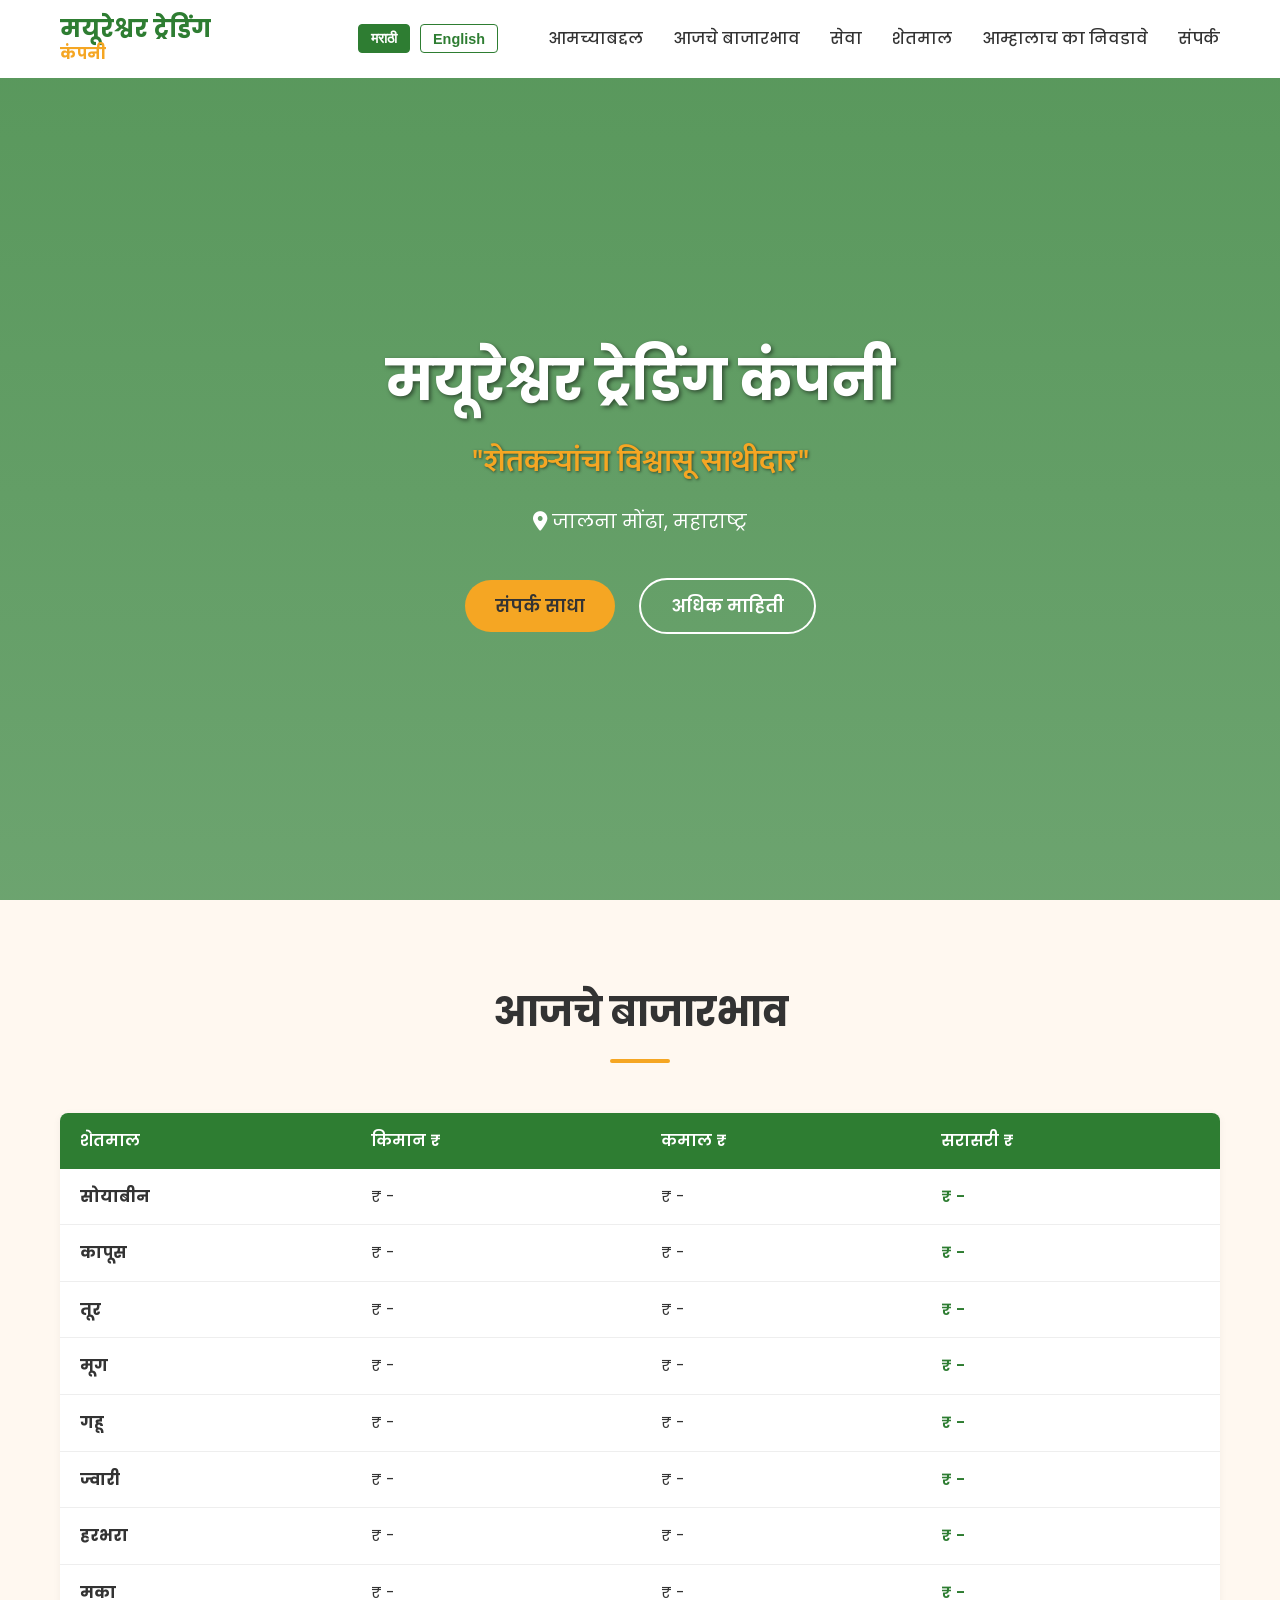
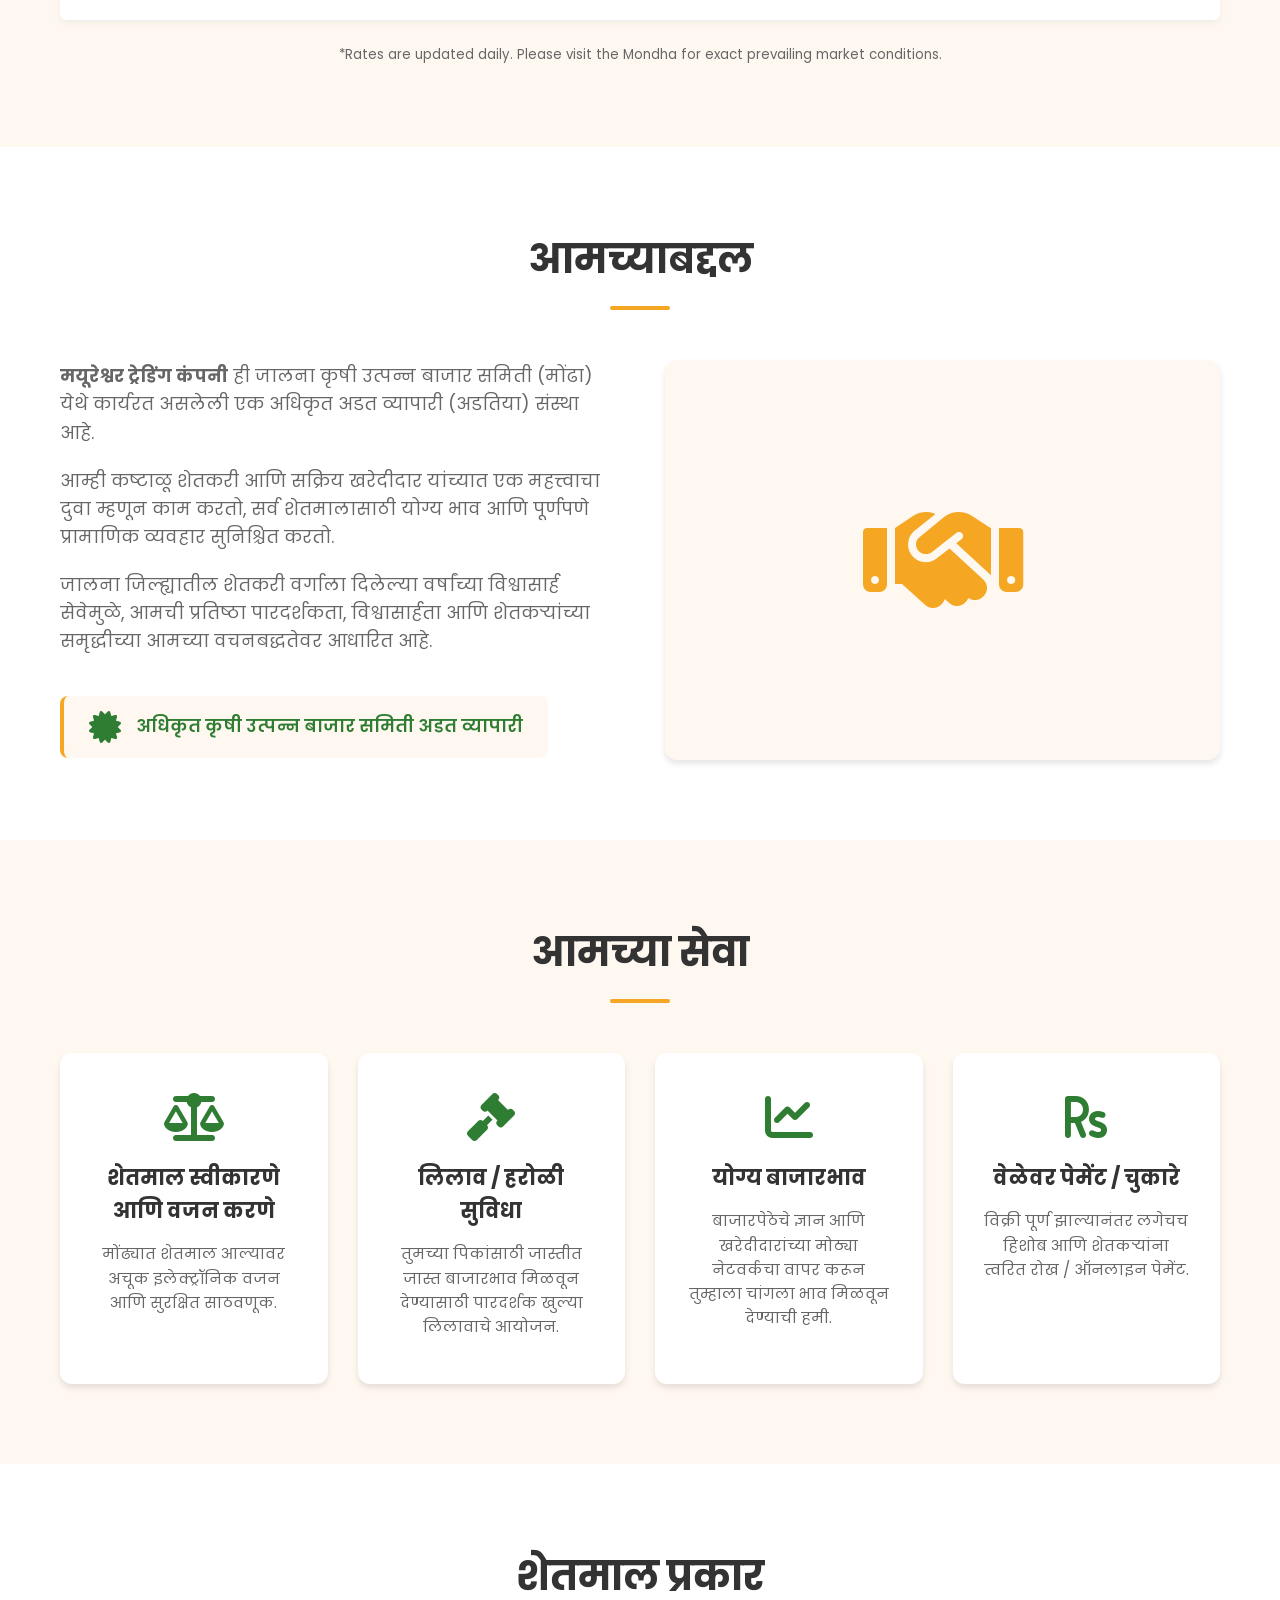
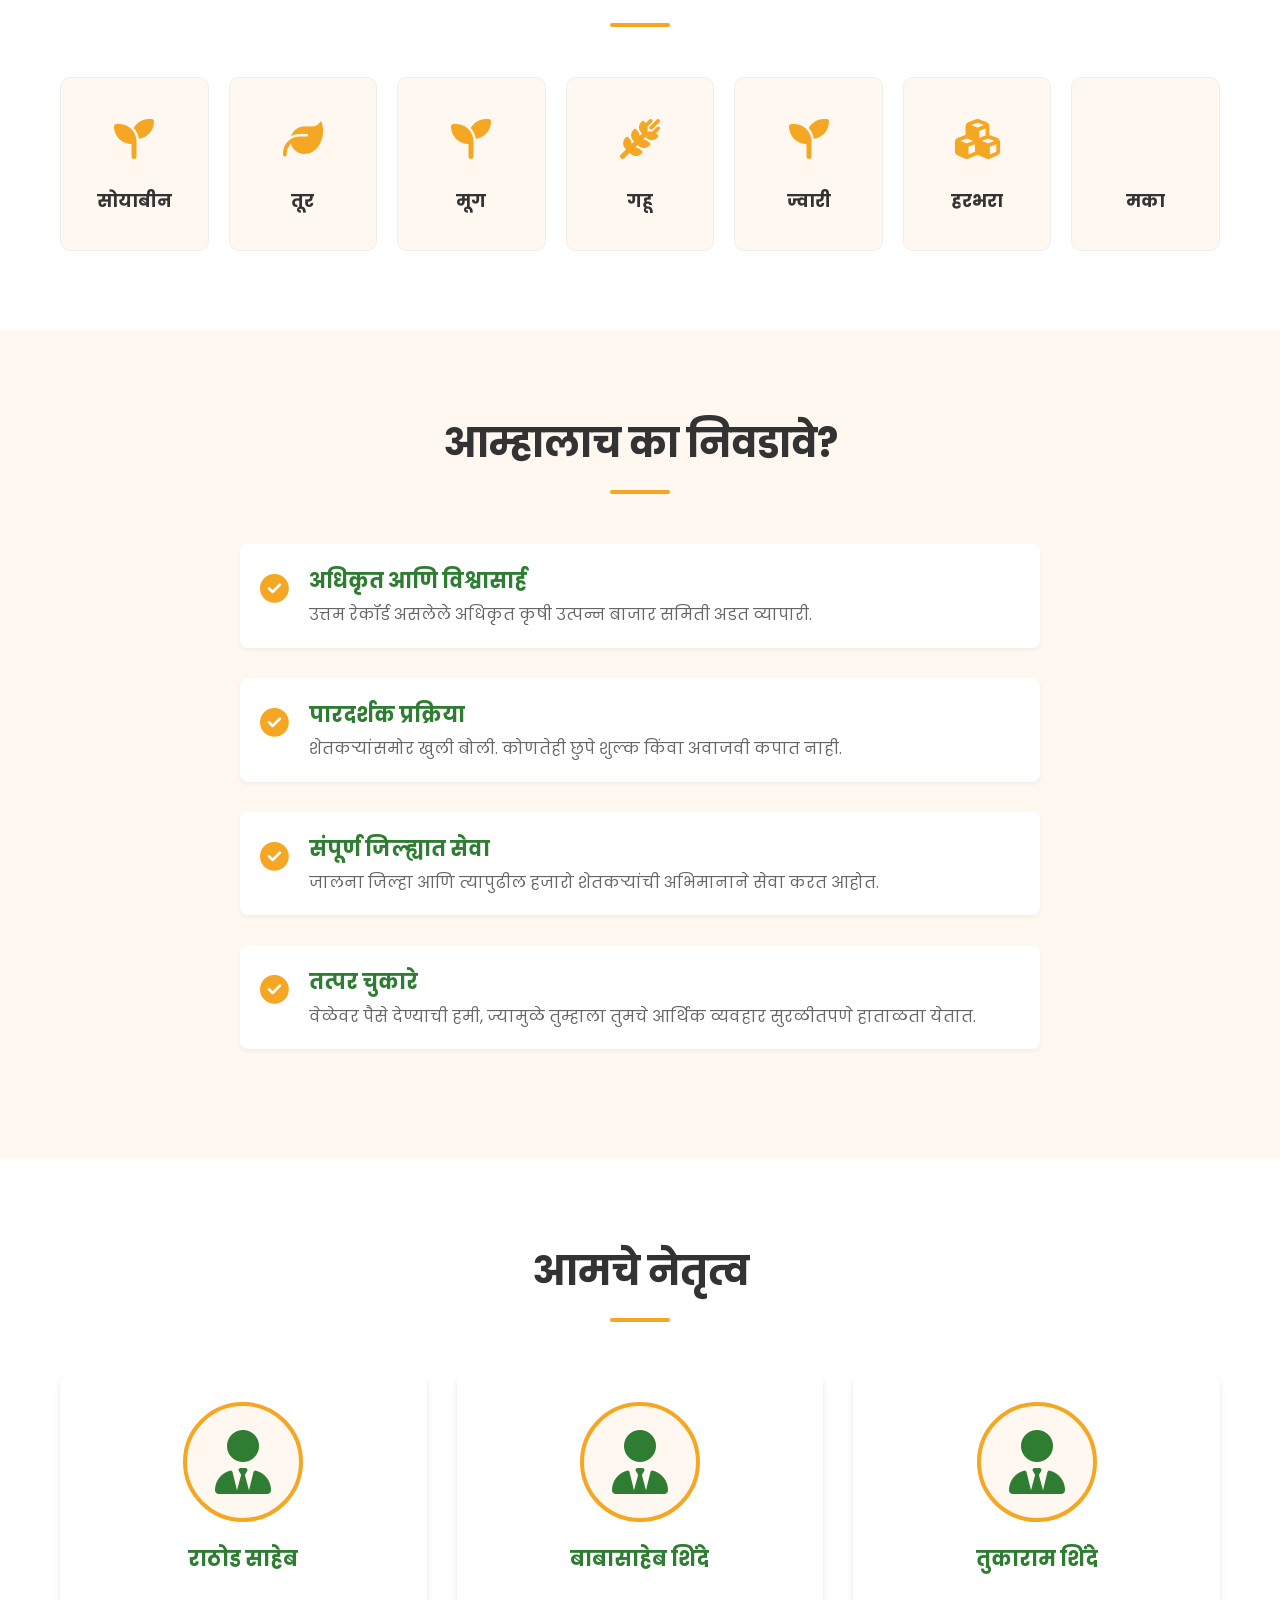
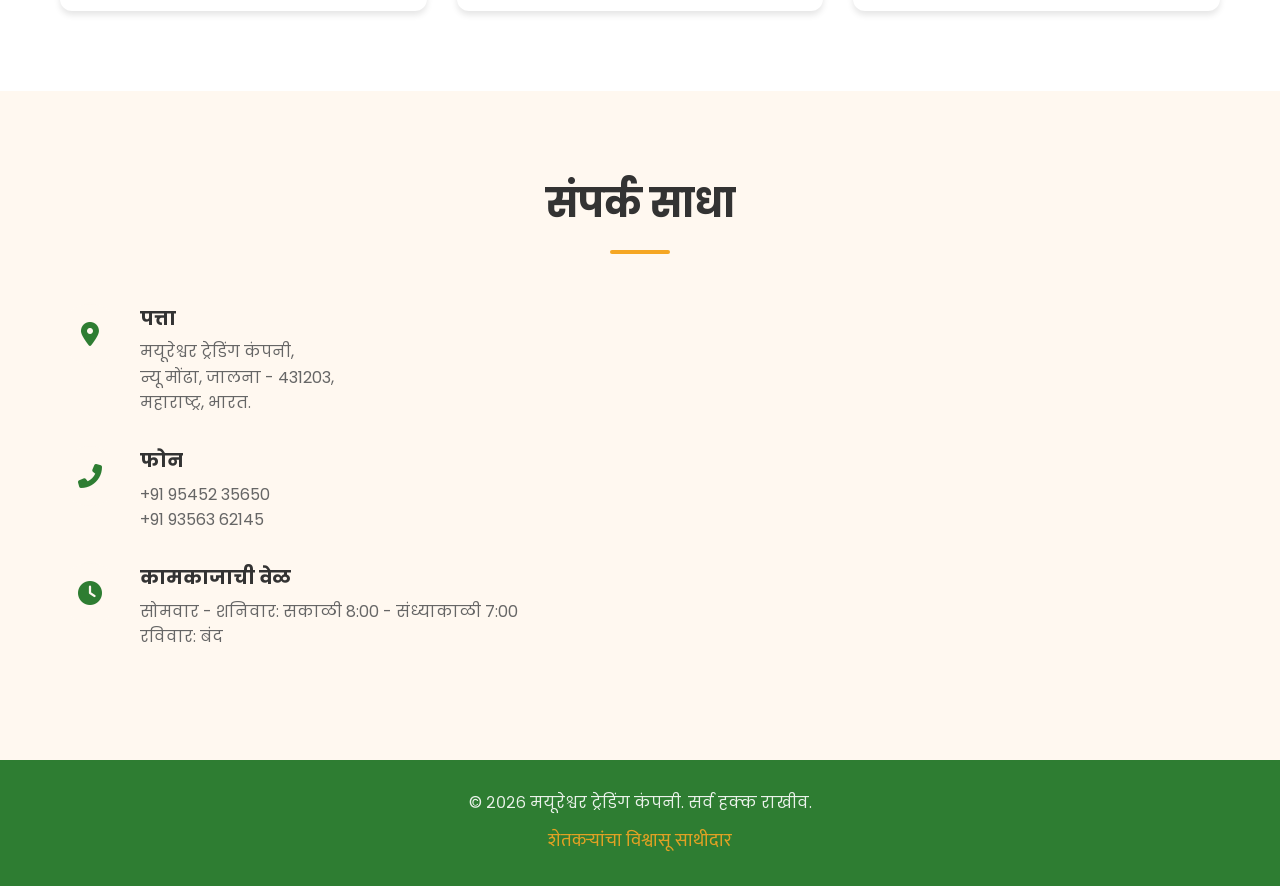
<file: index.html>
<!DOCTYPE html>
<html lang="mr">
<head>
    <meta charset="UTF-8">
    <meta name="viewport" content="width=device-width, initial-scale=1.0">
    <meta name="description" content="Mayureshwar Trading Company is a trusted, licensed commission merchant (Adatiya) at Jalna APMC Mondha. Check today's Jalna Mondha live crop rates (आजचे बाजारभाव जालना मोंढा). We ensure fair prices and transparent auctions for all farmers.">
    <meta name="keywords" content="Jalna Mondha, Jalna Mondha Bhav, Mayureshwar Trading Company, Jalna APMC, Adatiya Jalna, Krushi Utpann Bazar Samiti Jalna, Jalna Mandi, Soybean Bhav Jalna, Kapus Bhav Jalna, Agriculture, Farmers, Soybean, Cotton, Jalna Market Yard, आजचे बाजारभाव जालना मोंढा">
    <meta name="author" content="Mayureshwar Trading Company">
    <meta property="og:title" content="Mayureshwar Trading Company | Jalna Mondha | Adatiya">
    <meta property="og:description" content="Trusted licensed commission agent for farmers at Jalna Mondha. Check today's live crop rates for Soybean, Cotton, and more.">
    <meta property="og:type" content="website">
    <meta name="robots" content="index, follow">

    <title>Mayureshwar Trading Company | Jalna Mondha | जालना मोंढा | APMC Adatiya</title>
    
    <!-- JSON-LD Structured Data for Local Business SEO -->
    <script type="application/ld+json">
    {
      "@context": "https://schema.org",
      "@type": "LocalBusiness",
      "name": "Mayureshwar Trading Company",
      "description": "Licensed commission merchant (Adatiya) operating at Jalna APMC Mondha. Trusted partner for farmers to sell agricultural produce.",
      "address": {
        "@type": "PostalAddress",
        "streetAddress": "New Mondha",
        "addressLocality": "Jalna",
        "addressRegion": "Maharashtra",
        "postalCode": "431203",
        "addressCountry": "IN"
      },
      "areaServed": "Jalna District",
      "priceRange": "$$",
      "telephone": "+91-9545235650"
    }
    </script>
    
    <script async src="https://www.googletagmanager.com/gtag/js?id=G-HEP647NWXE"></script>
    <script>
      window.dataLayer = window.dataLayer || [];
      function gtag(){dataLayer.push(arguments);}
      gtag('js', new Date());
      gtag('config', 'G-HEP647NWXE');
    </script>
    <link rel="preconnect" href="https://fonts.googleapis.com">
    <link rel="preconnect" href="https://fonts.gstatic.com" crossorigin>
    <link href="https://fonts.googleapis.com/css2?family=Mukta:wght@300;400;600;700&family=Poppins:wght@300;400;500;600;700&display=swap" rel="stylesheet">
    <link rel="stylesheet" href="style.css">
    <link rel="stylesheet" href="https://cdnjs.cloudflare.com/ajax/libs/font-awesome/6.4.0/css/all.min.css">
</head>
<body>

    <!-- Navigation -->
    <nav id="navbar" class="sticky-nav">
        <div class="nav-container">
            <a href="#hero" class="logo">
                <span class="en">Mayureshwar Trading</span>
                <span class="mr">मयूरेश्वर ट्रेडिंग</span>
                <span class="logo-sub en">Company</span>
                <span class="logo-sub mr">कंपनी</span>
            </a>
            
            <!-- Language Switcher -->
            <div class="lang-switcher">
                <button id="btn-mr" class="lang-btn active">मराठी</button>
                <button id="btn-en" class="lang-btn">English</button>
            </div>

            <div class="mobile-menu-btn">
                <i class="fas fa-bars"></i>
            </div>
            
            <ul class="nav-links">
                <li><a href="#about" class="active"><span class="en">About Us</span><span class="mr">आमच्याबद्दल</span></a></li>
                <li><a href="#rates"><span class="en">Today's Rates</span><span class="mr">आजचे बाजारभाव</span></a></li>
                <li><a href="#services"><span class="en">Services</span><span class="mr">सेवा</span></a></li>
                <li><a href="#crops"><span class="en">Crops</span><span class="mr">शेतमाल</span></a></li>
                <li><a href="#why-us"><span class="en">Why Choose Us</span><span class="mr">आम्हालाच का निवडावे</span></a></li>
                <li><a href="#contact"><span class="en">Contact</span><span class="mr">संपर्क</span></a></li>
            </ul>
        </div>
    </nav>

    <!-- Hero Section -->
    <section id="hero" class="hero">
        <div class="hero-content">
            <h1 class="en">Mayureshwar Trading Company</h1>
            <h1 class="mr">मयूरेश्वर ट्रेडिंग कंपनी</h1>
            <h2 class="tagline">"शेतकऱ्यांचा विश्वासू साथीदार"</h2>
            <p class="location"><i class="fas fa-map-marker-alt"></i> <span class="en">Jalna Mondha, Maharashtra</span><span class="mr">जालना मोंढा, महाराष्ट्र</span></p>
            <div class="hero-buttons">
                <a href="#contact" class="btn btn-primary"><span class="en">Contact Us</span><span class="mr">संपर्क साधा</span></a>
                <a href="#about" class="btn btn-secondary"><span class="en">Learn More</span><span class="mr">अधिक माहिती</span></a>
            </div>
        </div>
        <div class="hero-overlay"></div>
    </section>

    <!-- Today's Rates Section -->
    <section id="rates" class="section rates bg-light">
        <div class="container">
            <h2 class="section-title"><span class="en">Today's Rates</span><span class="mr">आजचे बाजारभाव</span></h2>
            <div class="table-responsive">
                <table class="rates-table display-table">
                    <thead>
                        <tr>
                            <th><span class="en">Crop</span><span class="mr">शेतमाल</span></th>
                            <th><span class="en">Kiman (Min) ₹</span><span class="mr">किमान ₹</span></th>
                            <th><span class="en">Kamal (Max) ₹</span><span class="mr">कमाल ₹</span></th>
                            <th><span class="en">Sarasari (Avg) ₹</span><span class="mr">सरासरी ₹</span></th>
                        </tr>
                    </thead>
                    <tbody id="display-rates-tbody">
                        <!-- Loaded dynamically from script.js -->
                        <tr><td colspan="4" style="text-align:center;">Loading rates...</td></tr>
                    </tbody>
                </table>
            </div>
            <p class="rates-footer-info">
                <small>*Rates are updated daily. Please visit the Mondha for exact prevailing market conditions.</small>
            </p>
        </div>
    </section>

    <!-- About Section -->
    <section id="about" class="section about">
        <div class="container">
            <h2 class="section-title"><span class="en">About Us</span><span class="mr">आमच्याबद्दल</span></h2>
            <div class="about-grid">
                <div class="about-text">
                    <div class="en">
                        <p><strong>Mayureshwar Trading Company</strong> is a licensed commission merchant (अडतिया / Adatiya) operating at the Jalna APMC Mondha.</p>
                        <p>We serve as a vital bridge between hardworking farmers and active buyers, ensuring fair prices and completely honest dealings for all agricultural produce.</p>
                        <p>With years of trusted service to the farming community in Jalna district, our reputation is built on transparency, reliability, and our commitment to the prosperity of our farmers.</p>
                    </div>
                    <div class="mr">
                        <p><strong>मयूरेश्वर ट्रेडिंग कंपनी</strong> ही जालना कृषी उत्पन्न बाजार समिती (मोंढा) येथे कार्यरत असलेली एक अधिकृत अडत व्यापारी (अडतिया) संस्था आहे.</p>
                        <p>आम्ही कष्टाळू शेतकरी आणि सक्रिय खरेदीदार यांच्यात एक महत्त्वाचा दुवा म्हणून काम करतो, सर्व शेतमालासाठी योग्य भाव आणि पूर्णपणे प्रामाणिक व्यवहार सुनिश्चित करतो.</p>
                        <p>जालना जिल्ह्यातील शेतकरी वर्गाला दिलेल्या वर्षांच्या विश्वासार्ह सेवेमुळे, आमची प्रतिष्ठा पारदर्शकता, विश्वासार्हता आणि शेतकऱ्यांच्या समृद्धीच्या आमच्या वचनबद्धतेवर आधारित आहे.</p>
                    </div>
                    
                    <div class="trust-badge">
                        <i class="fas fa-certificate"></i>
                        <span class="en">Licensed APMC Commission Merchant</span>
                        <span class="mr">अधिकृत कृषी उत्पन्न बाजार समिती अडत व्यापारी</span>
                    </div>
                </div>
                <div class="about-image">
                    <div class="image-placeholder">
                        <i class="fas fa-handshake"></i>
                    </div>
                </div>
            </div>
        </div>
    </section>

    <!-- Services Section -->
    <section id="services" class="section services bg-light">
        <div class="container">
            <h2 class="section-title"><span class="en">Our Services</span><span class="mr">आमच्या सेवा</span></h2>
            <div class="services-grid">
                <div class="service-card">
                    <i class="fas fa-balance-scale icon"></i>
                    <h3 class="en">Crop Receiving & Weighing</h3>
                    <h3 class="mr">शेतमाल स्वीकारणे आणि वजन करणे</h3>
                    <p class="en">Accurate electronic weighment and safe storage of farmers' produce upon arrival at the Mondha.</p>
                    <p class="mr">मोंढ्यात शेतमाल आल्यावर अचूक इलेक्ट्रॉनिक वजन आणि सुरक्षित साठवणूक.</p>
                </div>
                <div class="service-card">
                    <i class="fas fa-gavel icon"></i>
                    <h3 class="en">Auction Facilitation <br><span class="marathi-sm">(Haroli / Lilav)</span></h3>
                    <h3 class="mr">लिलाव / हरोळी सुविधा</h3>
                    <p class="en">Conducting transparent open auctions to get the highest possible market price for your crops.</p>
                    <p class="mr">तुमच्या पिकांसाठी जास्तीत जास्त बाजारभाव मिळवून देण्यासाठी पारदर्शक खुल्या लिलावाचे आयोजन.</p>
                </div>
                <div class="service-card">
                    <i class="fas fa-chart-line icon"></i>
                    <h3 class="en">Fair Price Discovery</h3>
                    <h3 class="mr">योग्य बाजारभाव</h3>
                    <p class="en">Leveraging market knowledge and a large buyer network to ensure you never undersell your yield.</p>
                    <p class="mr">बाजारपेठेचे ज्ञान आणि खरेदीदारांच्या मोठ्या नेटवर्कचा वापर करून तुम्हाला चांगला भाव मिळवून देण्याची हमी.</p>
                </div>
                <div class="service-card">
                    <i class="fas fa-rupee-sign icon"></i>
                    <h3 class="en">Timely Payments</h3>
                    <h3 class="mr">वेळेवर पेमेंट / चुकारे</h3>
                    <p class="en">Prompt settlement of accounts and instant payment to farmers immediately after the sale is complete.</p>
                    <p class="mr">विक्री पूर्ण झाल्यानंतर लगेचच हिशोब आणि शेतकऱ्यांना त्वरित रोख / ऑनलाइन पेमेंट.</p>
                </div>
            </div>
        </div>
    </section>

    <!-- Crops We Deal In -->
    <section id="crops" class="section crops">
        <div class="container">
            <h2 class="section-title"><span class="en">Crops We Deal In</span><span class="mr">शेतमाल प्रकार</span></h2>
            <div class="crops-grid">
                <div class="crop-card">
                    <div class="crop-icon"><i class="fas fa-seedling"></i></div>
                    <h3 class="en">Soybean</h3>
                    <h3 class="mr">सोयाबीन</h3>
                </div>
                <!-- <div class="crop-card">
                    <div class="crop-icon"><i class="fas fa-cloud"></i></div>
                    <h3 class="en">Cotton</h3>
                    <h3 class="mr">कापूस</h3>
                </div> -->
                <div class="crop-card">
                    <div class="crop-icon"><i class="fas fa-leaf"></i></div>
                    <h3 class="en">Tur (Pigeon Pea)</h3>
                    <h3 class="mr">तूर</h3>
                </div>
                <div class="crop-card">
                    <div class="crop-icon"><i class="fas fa-seedling"></i></div>
                    <h3 class="en">Moong (Green Gram)</h3>
                    <h3 class="mr">मूग</h3>
                </div>
                <div class="crop-card">
                    <div class="crop-icon"><i class="fas fa-wheat-awn"></i></div>
                    <h3 class="en">Wheat</h3>
                    <h3 class="mr">गहू</h3>
                </div>
                <div class="crop-card">
                    <div class="crop-icon"><i class="fas fa-seedling"></i></div>
                    <h3 class="en">Jowar</h3>
                    <h3 class="mr">ज्वारी</h3>
                </div>
                <div class="crop-card">
                    <div class="crop-icon"><i class="fas fa-cubes"></i></div>
                    <h3 class="en">Chana (Chickpea)</h3>
                    <h3 class="mr">हरभरा</h3>
                </div>
                <div class="crop-card">
                    <div class="crop-icon"><i class="fas fa-corn"></i></div>
                    <h3 class="en">Maize</h3>
                    <h3 class="mr">मका</h3>
                </div>
            </div>
        </div>
    </section>

    <!-- Why Choose Us -->
    <section id="why-us" class="section why-us bg-light">
        <div class="container">
            <h2 class="section-title"><span class="en">Why Choose Us?</span><span class="mr">आम्हालाच का निवडावे?</span></h2>
            <div class="why-list">
                <div class="why-item">
                    <div class="check-icon"><i class="fas fa-check-circle"></i></div>
                    <div>
                        <h3 class="en">Licensed & Trusted</h3>
                        <h3 class="mr">अधिकृत आणि विश्वासार्ह</h3>
                        <p class="en">Authorized APMC commission merchant with a pristine track record.</p>
                        <p class="mr">उत्तम रेकॉर्ड असलेले अधिकृत कृषी उत्पन्न बाजार समिती अडत व्यापारी.</p>
                    </div>
                </div>
                <div class="why-item">
                    <div class="check-icon"><i class="fas fa-check-circle"></i></div>
                    <div>
                        <h3 class="en">Transparent Process</h3>
                        <h3 class="mr">पारदर्शक प्रक्रिया</h3>
                        <p class="en">Open bidding in front of the farmer. No hidden charges or unfair deductions.</p>
                        <p class="mr">शेतकऱ्यांसमोर खुली बोली. कोणतेही छुपे शुल्क किंवा अवाजवी कपात नाही.</p>
                    </div>
                </div>
                <div class="why-item">
                    <div class="check-icon"><i class="fas fa-check-circle"></i></div>
                    <div>
                        <h3 class="en">District-wide Service</h3>
                        <h3 class="mr">संपूर्ण जिल्ह्यात सेवा</h3>
                        <p class="en">Proudly serving thousands of farmers across the Jalna district and beyond.</p>
                        <p class="mr">जालना जिल्हा आणि त्यापुढील हजारो शेतकऱ्यांची अभिमानाने सेवा करत आहोत.</p>
                    </div>
                </div>
                <div class="why-item">
                    <div class="check-icon"><i class="fas fa-check-circle"></i></div>
                    <div>
                        <h3 class="en">Prompt Settlement</h3>
                        <h3 class="mr">तत्पर चुकारे</h3>
                        <p class="en">Guaranteed on-time payments allowing you to handle your finances smoothly.</p>
                        <p class="mr">वेळेवर पैसे देण्याची हमी, ज्यामुळे तुम्हाला तुमचे आर्थिक व्यवहार सुरळीतपणे हाताळता येतात.</p>
                    </div>
                </div>
            </div>
        </div>
    </section>

    <!-- Leadership Section -->
    <section id="leadership" class="section leadership">
        <div class="container">
            <h2 class="section-title"><span class="en">Our Leaders</span><span class="mr">आमचे नेतृत्व</span></h2>
            <div class="leadership-grid">
                <div class="leader-card">
                    <div class="leader-image">
                        <i class="fas fa-user-tie"></i>
                    </div>
                    <h3 class="en">Rathod Saheb</h3>
                    <h3 class="mr">राठोड साहेब</h3>
                </div>
                <div class="leader-card">
                    <div class="leader-image">
                        <i class="fas fa-user-tie"></i>
                    </div>
                    <h3 class="en">Babasaheb Shinde</h3>
                    <h3 class="mr">बाबासाहेब शिंदे</h3>
                </div>
                <div class="leader-card">
                    <div class="leader-image">
                        <i class="fas fa-user-tie"></i>
                    </div>
                    <h3 class="en">Tukaram Shinde</h3>
                    <h3 class="mr">तुकाराम शिंदे</h3>
                </div>
            </div>
        </div>
    </section>

    <!-- Contact Section -->
    <section id="contact" class="section contact bg-light">
        <div class="container">
            <h2 class="section-title"><span class="en">Contact Us</span><span class="mr">संपर्क साधा</span></h2>
            <div class="contact-grid">
                <div class="contact-info">
                    <div class="info-item">
                        <i class="fas fa-map-marker-alt"></i>
                        <div>
                            <h4 class="en">Address</h4>
                            <h4 class="mr">पत्ता</h4>
                            <p class="en">Mayureshwar Trading Company,<br>New Mondha, Jalna - 431203,<br>Maharashtra, India.</p>
                            <p class="mr">मयूरेश्वर ट्रेडिंग कंपनी,<br>न्यू मोंढा, जालना - 431203,<br>महाराष्ट्र, भारत.</p>
                        </div>
                    </div>
                    <div class="info-item">
                        <i class="fas fa-phone-alt"></i>
                        <div>
                            <h4 class="en">Phone</h4>
                            <h4 class="mr">फोन</h4>
                            <p>+91 95452 35650<br>+91 93563 62145</p>
                        </div>
                    </div>
                    <div class="info-item">
                        <i class="fas fa-clock"></i>
                        <div>
                            <h4 class="en">Working Hours</h4>
                            <h4 class="mr">कामकाजाची वेळ</h4>
                            <p class="en">Monday - Saturday: 8:00 AM - 7:00 PM<br>Sunday: Closed</p>
                            <p class="mr">सोमवार - शनिवार: सकाळी 8:00 - संध्याकाळी 7:00<br>रविवार: बंद</p>
                        </div>
                    </div>
                </div>
                <div class="contact-map">
                    <!-- Google Maps Embed for Jalna Mondha -->
                    <iframe src="https://www.google.com/maps/embed?pb=!1m18!1m12!1m3!1d15024.168758872596!2d75.87116744047402!3d19.82772583804868!2m3!1f0!2f0!3f0!3m2!1i1024!2i768!4f13.1!3m3!1m2!1s0x3bdba28b2512f5a9%3A0xe6bf44bc403e0cd5!2sNew%20Mondha%2C%20Jalna%2C%20Maharashtra!5e0!3m2!1sen!2sin!4v1709900000000!5m2!1sen!2sin" width="100%" height="300" style="border:0; border-radius: 8px;" allowfullscreen="" loading="lazy" referrerpolicy="no-referrer-when-downgrade"></iframe>
                </div>
            </div>
        </div>
    </section>

    <!-- Footer -->
    <footer>
        <div class="container">
            <p><span class="en">&copy; 2026 Mayureshwar Trading Company. All rights reserved.</span><span class="mr">&copy; २०२६ मयूरेश्वर ट्रेडिंग कंपनी. सर्व हक्क राखीव.</span></p>
            <p class="tagline-footer">शेतकऱ्यांचा विश्वासू साथीदार</p>
        </div>
    </footer>

    <script src="script.js"></script>
</body>
</html>
</file>
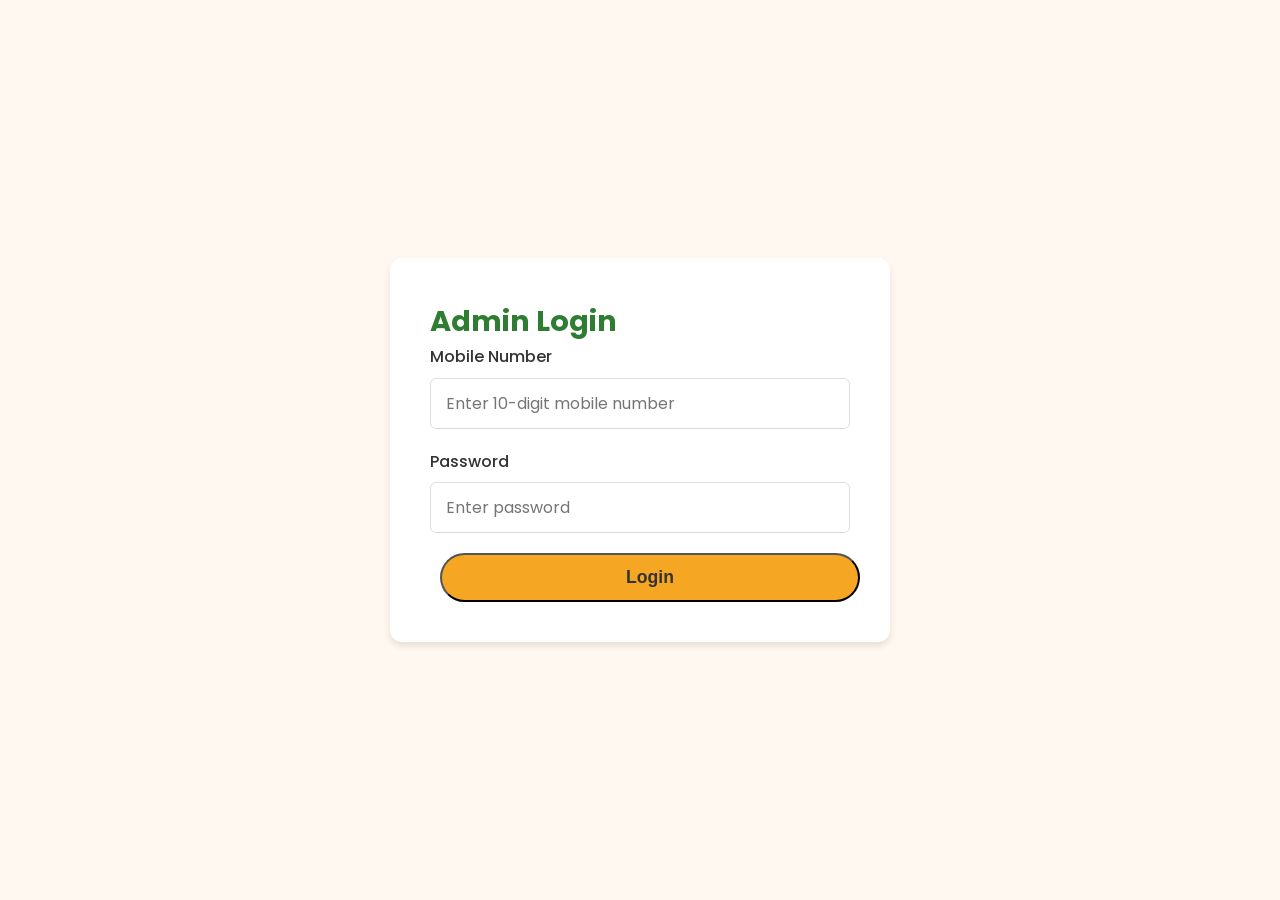
<file: admin.html>
<!DOCTYPE html>
<html lang="en">
<head>
    <meta charset="UTF-8">
    <meta name="viewport" content="width=device-width, initial-scale=1.0">
    <meta name="robots" content="noindex, nofollow">

    <title>Admin - Today's Rates Update | Mayureshwar Trading Company</title>

    <!-- Google Analytics (Placeholder - Replace G-XXXXXXXXXX with your actual ID) -->
    <script async src="https://www.googletagmanager.com/gtag/js?id=G-XXXXXXXXXX"></script>
    <script>
      window.dataLayer = window.dataLayer || [];
      function gtag(){dataLayer.push(arguments);}
      gtag('js', new Date());
      gtag('config', 'G-XXXXXXXXXX');
    </script>
    <link rel="preconnect" href="https://fonts.googleapis.com">
    <link rel="preconnect" href="https://fonts.gstatic.com" crossorigin>
    <link href="https://fonts.googleapis.com/css2?family=Mukta:wght@300;400;600;700&family=Poppins:wght@300;400;500;600;700&display=swap" rel="stylesheet">
    <link rel="stylesheet" href="style.css">
    <link rel="stylesheet" href="https://cdnjs.cloudflare.com/ajax/libs/font-awesome/6.4.0/css/all.min.css">
</head>
<body class="admin-body">

    <!-- Login Container -->
    <div id="login-container" class="admin-container">
        <div class="admin-card">
            <h2 class="admin-title">Admin Login</h2>
            <form id="login-form">
                <div class="form-group">
                    <label for="mobile">Mobile Number</label>
                    <input type="text" id="mobile" required placeholder="Enter 10-digit mobile number">
                </div>
                <div class="form-group">
                    <label for="password">Password</label>
                    <input type="password" id="password" required placeholder="Enter password">
                </div>
                <div id="login-error" class="error-msg"></div>
                <button type="submit" class="btn btn-primary w-100">Login</button>
            </form>
        </div>
    </div>

    <!-- Admin Dashboard (Rates Form) -->
    <div id="dashboard-container" class="admin-container hidden">
        <div class="admin-card dashboard-card">
            <div class="dashboard-header">
                <h2 class="admin-title">Update Today's Rates (आजचे बाजारभाव)</h2>
                <button id="logout-btn" class="btn btn-secondary btn-sm">Logout</button>
            </div>
            <p class="admin-info">Enter the <strong>Kamal</strong> (Max) and <strong>Kiman</strong> (Min) rates. <strong>Sarasari</strong> (Average) will be calculated automatically.</p>
            
            <form id="rates-form">
                <div class="table-responsive">
                    <table class="rates-table input-table">
                        <thead>
                            <tr>
                                <th>Crop (शेतमाल)</th>
                                <th>Kiman (किमान) ₹</th>
                                <th>Kamal (कमाल) ₹</th>
                                <th>Sarasari (सरासरी) ₹</th>
                            </tr>
                        </thead>
                        <tbody id="rates-tbody">
                            <!-- Rows generated by admin.js -->
                        </tbody>
                    </table>
                </div>
                
                <div class="form-actions">
                    <button type="submit" class="btn btn-primary">Save Rates to Website</button>
                    <div id="save-msg" class="success-msg"></div>
                </div>
            </form>
        </div>
    </div>

    <script src="admin.js"></script>
</body>
</html>
</file>
<file: style.css>
/* Color Palette:
Golden Yellow: #F5A623
Deep Green: #2E7D32
Off-White: #FFF8F0
Dark Text: #333333
Light Text: #FFFFFF
*/

:root {
    --primary-yellow: #F5A623;
    --primary-green: #2E7D32;
    --light-green: #4CAF50;
    --bg-light: #FFF8F0;
    --text-dark: #333333;
    --text-light: #FFFFFF;
    --text-muted: #666666;
    --shadow: 0 4px 6px rgba(0, 0, 0, 0.1);
    --transition: all 0.3s ease;
}

* {
    margin: 0;
    padding: 0;
    box-sizing: border-box;
}

html {
    scroll-behavior: smooth;
}

body {
    font-family: 'Poppins', sans-serif;
    color: var(--text-dark);
    line-height: 1.6;
    background-color: #ffffff;
}

/* Typography for Marathi */
.tagline, .marathi-subtitle, .marathi-sm, .marathi-crop, .tagline-footer {
    font-family: 'Mukta', sans-serif;
}

.marathi-subtitle {
    display: block;
    font-size: 1.2rem;
    color: var(--primary-green);
    font-weight: 500;
    margin-top: 5px;
}

/* Layout */
.container {
    max-width: 1200px;
    margin: 0 auto;
    padding: 0 20px;
}

.section {
    padding: 80px 0;
}

.bg-light {
    background-color: var(--bg-light);
}

.section-title {
    text-align: center;
    font-size: 2.5rem;
    color: var(--text-dark);
    margin-bottom: 50px;
    position: relative;
}

.section-title::after {
    content: '';
    display: block;
    width: 60px;
    height: 4px;
    background-color: var(--primary-yellow);
    margin: 15px auto 0;
    border-radius: 2px;
}

/* Navigation */
.sticky-nav {
    position: fixed;
    top: 0;
    left: 0;
    width: 100%;
    background-color: #ffffff;
    box-shadow: var(--shadow);
    z-index: 1000;
    transition: var(--transition);
}

.nav-container {
    max-width: 1200px;
    margin: 0 auto;
    padding: 15px 20px;
    display: flex;
    justify-content: space-between;
    align-items: center;
}

.logo {
    text-decoration: none;
    font-size: 1.5rem;
    font-weight: 700;
    color: var(--primary-green);
    display: flex;
    flex-direction: column;
    line-height: 1.2;
}

.logo .logo-sub {
    font-size: 1rem;
    color: var(--primary-yellow);
}

.nav-links {
    display: flex;
    list-style: none;
}

.nav-links li {
    margin-left: 30px;
}

.nav-links a {
    text-decoration: none;
    color: var(--text-dark);
    font-weight: 500;
    transition: var(--transition);
    position: relative;
}

.nav-links a::after {
    content: '';
    position: absolute;
    bottom: -5px;
    left: 0;
    width: 0;
    height: 2px;
    background-color: var(--primary-yellow);
    transition: var(--transition);
}

.nav-links a:hover, .nav-links a.active {
    color: var(--primary-green);
}

.nav-links a:hover::after, .nav-links a.active::after {
    width: 100%;
}

.mobile-menu-btn {
    display: none;
    font-size: 1.5rem;
    color: var(--primary-green);
    cursor: pointer;
}

/* Hero Section */
.hero {
    height: 100vh;
    min-height: 600px;
    background: linear-gradient(rgba(46, 125, 50, 0.8), rgba(46, 125, 50, 0.7)), url('https://images.unsplash.com/photo-1595844730298-b960fad974ca?auto=format&fit=crop&q=80') center/cover;
    display: flex;
    align-items: center;
    justify-content: center;
    text-align: center;
    position: relative;
    padding-top: 70px;
}

.hero-content {
    color: var(--text-light);
    z-index: 2;
    max-width: 800px;
    padding: 0 20px;
}

.hero h1 {
    font-size: 3.5rem;
    font-weight: 700;
    margin-bottom: 10px;
    text-shadow: 2px 2px 4px rgba(0,0,0,0.5);
}

.hero .tagline {
    font-size: 2rem;
    color: var(--primary-yellow);
    margin-bottom: 20px;
    font-weight: 600;
    text-shadow: 1px 1px 3px rgba(0,0,0,0.5);
}

.hero .location {
    font-size: 1.2rem;
    margin-bottom: 40px;
}

.btn {
    display: inline-block;
    padding: 12px 30px;
    border-radius: 30px;
    text-decoration: none;
    font-weight: 600;
    font-size: 1.1rem;
    transition: var(--transition);
    margin: 0 10px;
    cursor: pointer;
}

.btn-primary {
    background-color: var(--primary-yellow);
    color: var(--text-dark);
}

.btn-primary:hover {
    background-color: #df941b;
    transform: translateY(-2px);
}

.btn-secondary {
    background-color: transparent;
    color: var(--text-light);
    border: 2px solid var(--text-light);
}

.btn-secondary:hover {
    background-color: var(--text-light);
    color: var(--primary-green);
    transform: translateY(-2px);
}

/* About Us */
.about-grid {
    display: grid;
    grid-template-columns: 1fr 1fr;
    gap: 50px;
    align-items: center;
}

.about-text p {
    margin-bottom: 20px;
    font-size: 1.1rem;
    color: var(--text-muted);
}

.trust-badge {
    display: inline-flex;
    align-items: center;
    background-color: var(--bg-light);
    padding: 15px 25px;
    border-radius: 8px;
    border-left: 4px solid var(--primary-yellow);
    margin-top: 20px;
}

.trust-badge i {
    font-size: 2rem;
    color: var(--primary-green);
    margin-right: 15px;
}

.trust-badge span {
    font-weight: 600;
    font-size: 1.1rem;
    color: var(--primary-green);
}

.about-image .image-placeholder {
    width: 100%;
    height: 400px;
    background-color: var(--bg-light);
    border-radius: 12px;
    display: flex;
    align-items: center;
    justify-content: center;
    box-shadow: var(--shadow);
    color: var(--primary-yellow);
    font-size: 8rem;
}

/* Services Section */
.services-grid {
    display: grid;
    grid-template-columns: repeat(auto-fit, minmax(250px, 1fr));
    gap: 30px;
}

.service-card {
    background-color: #ffffff;
    padding: 40px 30px;
    border-radius: 12px;
    box-shadow: var(--shadow);
    text-align: center;
    transition: var(--transition);
    border-bottom: 4px solid transparent;
}

.service-card:hover {
    transform: translateY(-10px);
    border-bottom-color: var(--primary-yellow);
}

.service-card .icon {
    font-size: 3rem;
    color: var(--primary-green);
    margin-bottom: 20px;
}

.service-card h3 {
    font-size: 1.3rem;
    margin-bottom: 15px;
    color: var(--text-dark);
}

.service-card p {
    color: var(--text-muted);
    font-size: 0.95rem;
}

.marathi-sm {
    font-size: 1rem;
    color: var(--primary-yellow);
}

/* Crops Section */
.crops-grid {
    display: grid;
    grid-template-columns: repeat(auto-fit, minmax(140px, 1fr));
    gap: 20px;
}

.crop-card {
    background-color: var(--bg-light);
    border: 1px solid #eee;
    padding: 30px 15px;
    border-radius: 10px;
    text-align: center;
    transition: var(--transition);
}

.crop-card:hover {
    background-color: var(--primary-green);
    color: var(--text-light);
    transform: scale(1.05);
}

.crop-card:hover h3, .crop-card:hover .marathi-crop, .crop-card:hover .crop-icon {
    color: var(--text-light);
}

.crop-icon {
    font-size: 2.5rem;
    color: var(--primary-yellow);
    margin-bottom: 15px;
    transition: var(--transition);
}

.crop-card h3 {
    font-size: 1.1rem;
    margin-bottom: 5px;
}

.marathi-crop {
    font-size: 1.1rem;
    color: var(--text-muted);
}

/* Why Choose Us */
.why-list {
    max-width: 800px;
    margin: 0 auto;
}

.why-item {
    display: flex;
    align-items: flex-start;
    margin-bottom: 30px;
    background: #fff;
    padding: 20px;
    border-radius: 8px;
    box-shadow: 0 2px 4px rgba(0,0,0,0.05);
}

.check-icon {
    font-size: 1.8rem;
    color: var(--primary-yellow);
    margin-right: 20px;
    margin-top: 2px;
}

.why-item h3 {
    font-size: 1.3rem;
    margin-bottom: 5px;
    color: var(--primary-green);
}

.why-item p {
    color: var(--text-muted);
}

/* Leadership Section */
.leadership-grid {
    display: grid;
    grid-template-columns: repeat(auto-fit, minmax(250px, 1fr));
    gap: 30px;
    text-align: center;
}

.leader-card {
    background: #ffffff;
    padding: 30px;
    border-radius: 12px;
    box-shadow: var(--shadow);
    transition: var(--transition);
}

.leader-card:hover {
    transform: translateY(-10px);
    box-shadow: 0 10px 20px rgba(0,0,0,0.1);
}

.leader-image {
    width: 120px;
    height: 120px;
    background-color: var(--bg-light);
    border-radius: 50%;
    margin: 0 auto 20px;
    display: flex;
    align-items: center;
    justify-content: center;
    font-size: 4rem;
    color: var(--primary-green);
    border: 4px solid var(--primary-yellow);
}

.leader-card h3 {
    color: var(--primary-green);
    font-size: 1.3rem;
    margin-bottom: 5px;
}

/* Contact Section */
.contact-grid {
    display: grid;
    grid-template-columns: 1fr 1fr;
    gap: 50px;
}

.info-item {
    display: flex;
    align-items: flex-start;
    margin-bottom: 30px;
}

.info-item i {
    font-size: 1.5rem;
    color: var(--primary-green);
    background-color: var(--bg-light);
    width: 60px;
    height: 60px;
    display: flex;
    align-items: center;
    justify-content: center;
    border-radius: 50%;
    margin-right: 20px;
    flex-shrink: 0;
}

.info-item h4 {
    font-size: 1.2rem;
    margin-bottom: 5px;
    color: var(--text-dark);
}

.info-item p {
    color: var(--text-muted);
}

/* Footer */
footer {
    background-color: var(--primary-green);
    color: var(--text-light);
    text-align: center;
    padding: 30px 0;
}

footer p {
    opacity: 0.9;
}

.tagline-footer {
    color: var(--primary-yellow);
    font-size: 1.2rem;
    margin-top: 10px;
}

/* Responsive Design */
@media (max-width: 992px) {
    .about-grid, .contact-grid {
        grid-template-columns: 1fr;
    }
    .about-image {
        order: -1;
    }
}

@media (max-width: 768px) {
    .nav-links {
        display: none;
        position: absolute;
        top: 100%;
        left: 0;
        width: 100%;
        background-color: #ffffff;
        flex-direction: column;
        text-align: center;
        box-shadow: 0 4px 6px rgba(0,0,0,0.1);
        padding: 20px 0;
    }
    
    .nav-links.active {
        display: flex;
    }

    .nav-links li {
        margin: 15px 0;
    }

    .mobile-menu-btn {
        display: block;
    }

    .hero h1 {
        font-size: 2.5rem;
    }

    .hero .tagline {
        font-size: 1.5rem;
    }
    
    .section-title {
        font-size: 2rem;
    }
}

/* Language display logic */
html[lang="mr"] .en {
    display: none !important;
}
html[lang="en"] .mr {
    display: none !important;
}

/* Language Switcher Styling */
.lang-switcher {
    display: flex;
    gap: 10px;
    margin-left: auto;
    margin-right: 20px;
}

.lang-btn {
    background: transparent;
    border: 1px solid var(--primary-green);
    color: var(--primary-green);
    padding: 5px 12px;
    border-radius: 4px;
    cursor: pointer;
    font-weight: 600;
    font-size: 0.9rem;
    transition: var(--transition);
}

.lang-btn.active, .lang-btn:hover {
    background: var(--primary-green);
    color: #fff;
}

@media (max-width: 768px) {
    .nav-container {
        flex-wrap: wrap;
    }
    .lang-switcher {
        order: 2;
        margin-left: auto;
        margin-right: 15px;
    }
    .mobile-menu-btn {
        order: 3;
    }
    .nav-links {
        order: 4;
        width: 100%;
    }
}
/* Admin & Table Styles */
.admin-body {
    background-color: var(--bg-light);
    display: flex;
    justify-content: center;
    align-items: center;
    min-height: 100vh;
    padding: 20px;
}

.admin-container {
    width: 100%;
    max-width: 500px;
}

#dashboard-container {
    max-width: 900px;
}

.admin-card {
    background: #ffffff;
    padding: 40px;
    border-radius: 12px;
    box-shadow: var(--shadow);
}

.dashboard-card {
    padding: 30px;
}

.dashboard-header {
    display: flex;
    justify-content: space-between;
    align-items: center;
    margin-bottom: 20px;
    border-bottom: 2px solid var(--bg-light);
    padding-bottom: 15px;
}

.admin-title {
    color: var(--primary-green);
    font-size: 1.8rem;
}

.admin-info {
    color: var(--text-muted);
    margin-bottom: 20px;
    font-size: 1rem;
}

.form-group {
    margin-bottom: 20px;
}

.form-group label {
    display: block;
    margin-bottom: 8px;
    font-weight: 500;
    color: var(--text-dark);
}

.form-group input {
    width: 100%;
    padding: 12px 15px;
    border: 1px solid #ddd;
    border-radius: 6px;
    font-size: 1rem;
    font-family: 'Poppins', sans-serif;
}

.form-group input:focus {
    outline: none;
    border-color: var(--primary-green);
    box-shadow: 0 0 0 2px rgba(46, 125, 50, 0.2);
}

.btn-sm {
    padding: 8px 15px;
    font-size: 0.9rem;
}

.w-100 {
    width: 100%;
}

.error-msg {
    color: #d32f2f;
    font-size: 0.9rem;
    margin-bottom: 15px;
    text-align: center;
}

.success-msg {
    color: var(--primary-green);
    font-weight: 600;
    margin-top: 15px;
    text-align: center;
}

.hidden {
    display: none !important;
}

/* Table Responsive Styles */
.table-responsive {
    overflow-x: auto;
    -webkit-overflow-scrolling: touch;
    border-radius: 8px;
    box-shadow: 0 2px 8px rgba(0,0,0,0.05);
    margin-bottom: 20px;
}

.rates-table {
    width: 100%;
    border-collapse: collapse;
    background: #ffffff;
    text-align: left;
}

.rates-table th {
    background-color: var(--primary-green);
    color: #ffffff;
    padding: 15px 20px;
    font-weight: 600;
    white-space: nowrap;
}

.rates-table td {
    padding: 15px 20px;
    border-bottom: 1px solid #eeeeee;
    vertical-align: middle;
}

.rates-table tr:hover td {
    background-color: #f9f9f9;
}

.input-table .rate-input {
    width: 120px;
    padding: 8px 12px;
    border: 1px solid #ddd;
    border-radius: 4px;
    font-size: 1rem;
}

.input-table .calc-sarasari {
    font-weight: 600;
    color: var(--primary-green);
    font-size: 1.1rem;
}

.crop-name-label {
    font-weight: 600;
    color: var(--text-dark);
}

.form-actions {
    margin-top: 30px;
    text-align: center;
}

.rates-footer-info {
    text-align: center;
    color: var(--text-muted);
    margin-top: 15px;
}
</file>
